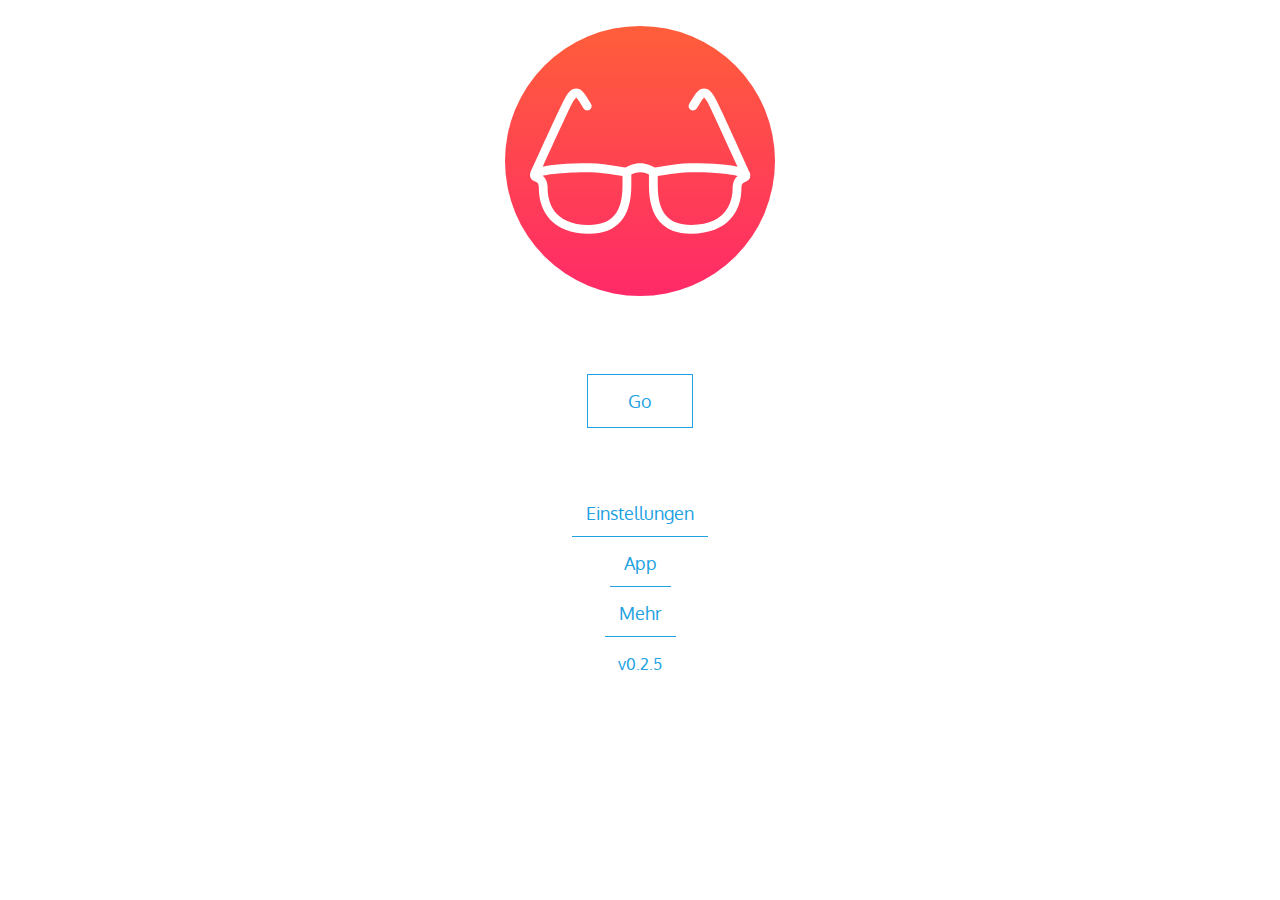
<file: index.html>
<!DOCTYPE html>
<html>
  <head>
    <meta charset="utf-8">
    <meta name="viewport" content="width=device-width, minimum-scale=1.0, initial-scale=1, user-scalable=no">
    <link rel="shortcut icon" href="assets/images/logo/logo.png" type="image/png">
    <title>Stammformen 2.0</title>
    <link href="http://fonts.googleapis.com/css?family=Oxygen" rel="stylesheet" type="text/css">
    <!--link(href="//maxcdn.bootstrapcdn.com/font-awesome/4.2.0/css/font-awesome.min.css" rel="stylesheet")-->
    <link rel="stylesheet" type="text/css" href="assets/css/main.css">
  </head>
  <body>
    <div class="start slide-in"><img src="assets/images/logo/logo.svg" alt="" class="hero-img"><br><a class="btn go">Go</a><br>
      <div class="wrapper-settings"><a class="btn btn-underline btn-settings">Einstellungen</a></div>
      <div class="wrapper-more"><a href="app.html" class="btn btn-underline">App</a></div>
      <div class="wrapper-more"><a href="http://latein.benbals.ninja" class="btn btn-underline">Mehr</a></div>

      <p class="version">v0.1.2</p>
    </div>
    <div class="game dpn">
      <div class="pointsbar pointsbar_right"><span class="rights"></span><span class="pointsbar_text"> Richtige</span></div>
      <div class="pointsbar pointsbar_wrong"><span class="wrongs"></span><span class="pointsbar_text"> Falsche</span></div>
      <div class="icon-wrapper"><i class="btn icon icons8-settings"></i><i class="btn icon icons8-info"></i><i class="btn icon icons8-line_chart"></i><i class="btn icon icons8-diploma dpn"></i></div>
      <div class="infinitiv-wrapper">
        <h1 class="infinitiv"></h1>
      </div>
      <form id="form" class="awesome-form">
        <div class="input-group">
          <input type="text" class="first">
          <label class="label-1"></label>
        </div>
        <div class="input-group">
          <input type="text" class="second">
          <label class="label-2"></label>
        </div>
        <div class="input-group">
          <input type="text" class="third">
          <label class="label-3"></label>
        </div><br>
        <input type="button" value="Check" class="btn submit">
      </form>
    </div>
    <div class="overlay dpn"></div>
    <div class="settings dpn">
      <div><i class="btn icon icons8-close"></i></div><br><a class="btn-line change_theme">Theme ändern</a><a class="btn-line go_crazy">Go Crazy</a><br><a class="btn-line learn_wrongs">Nur Falschbeantwortete lernen</a><a class="btn-line reset_wrongs">Falschbeantwortete zurücksetzen</a><a class="btn-line learn_normal dpn">Normal lernen</a>
      <div class="normal">
        <h3>Welche Lektionen willst du lernen?</h3>
        <ul class="lektionen"></ul>
      </div>
    </div>
    <div class="info dpn">
      <div><i class="btn icon icons8-close"></i></div>
      <h1>Hinweise</h1>
      <p>Wenn es die entsprechende Stammform nicht gibt einfach - eingeben. Auch bei Deponentien.</p>
      <p>Alle Icons sind von <a href="http://icons8.com/" target="_blank">Icons8</a>. Vielen Dank dafür, dass ich die Icons (die sonst 250€ kosten) gratis verwenden darf.</p>
    </div>
    <div class="stats dpn">
      <div><i class="btn icon icons8-close"></i></div>
      <h1>Statistik</h1>
      <div>Gesamtpunkte: <span class="stammpoints"></span></div>
      <div>Falsche Stammformen: <span class="stammpoints_wrongs"></span></div>
      <div>Gesamte Lernzeit: <span class="total_time_minutes"></span>:<span class="total_time_seconds"></span></div>
    </div>
    <div class="achievements dpn">
      <div><i class="btn icon icons8-close"></i></div>
      <h1>Erfolge</h1>
      <div class="cards">
        <div class="card got"><i class="icon icons8-rocket"></i><span>Spiele 100h</span></div>
        <div class="card"><i class="icon icons8-diploma"></i><span>Beantworte 10 Fragen richtig</span></div>
      </div>
    </div>
    <!--script(src="https://ajax.googleapis.com/ajax/libs/jquery/2.1.3/jquery.min.js")-->
    <script src="assets/js/jquery.js"></script>
    <script src="assets/js/main.js"></script>
  </body>
</html>
</file>
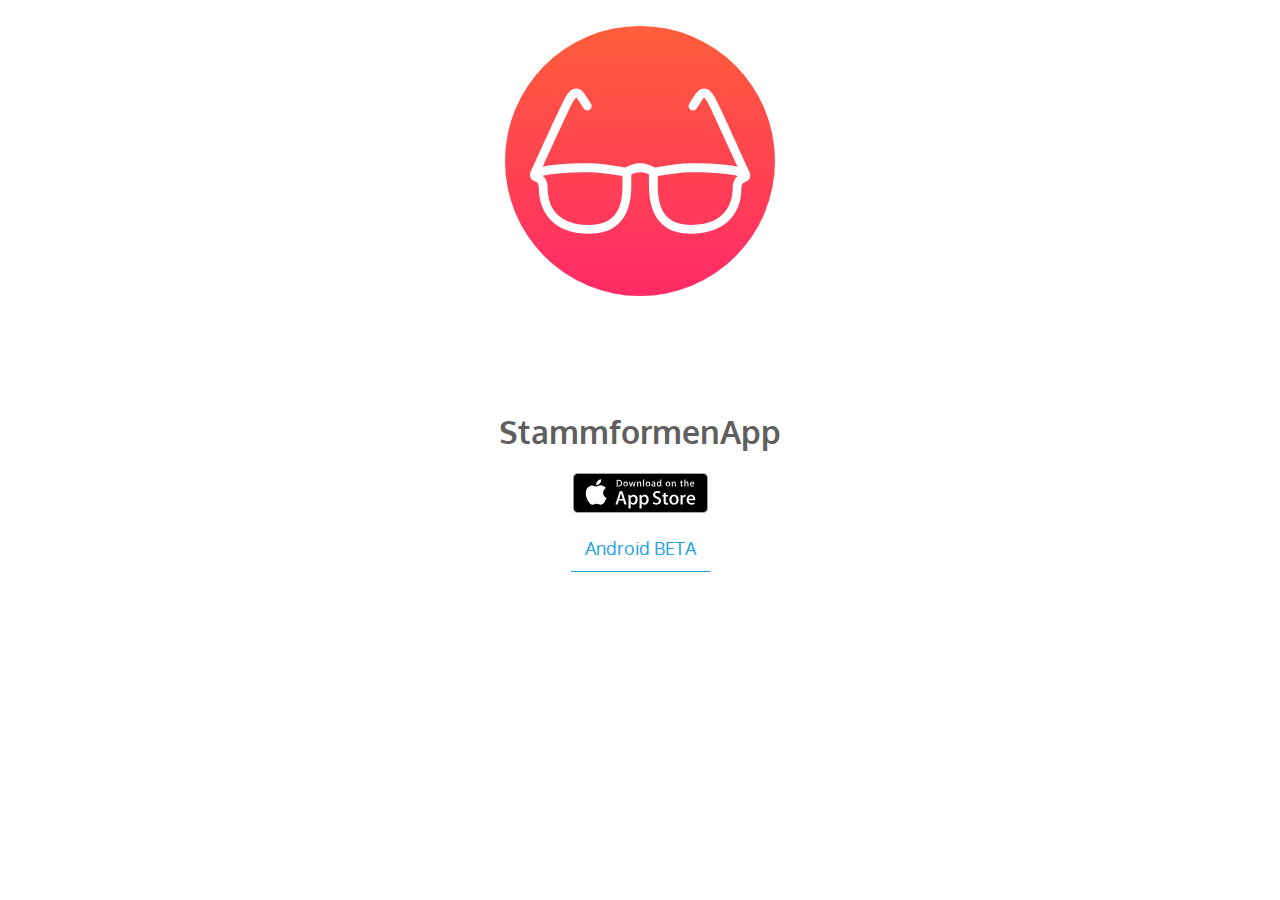
<file: app.html>
<!DOCTYPE html>
<html>
  <head>
    <meta charset="utf-8">
    <meta name="viewport" content="width=device-width, minimum-scale=1.0, initial-scale=1, user-scalable=no">
    <link rel="shortcut icon" href="assets/images/logo/logo.png" type="image/png">
    <title>Stammformen 2.0 - App</title>
    <link href="http://fonts.googleapis.com/css?family=Oxygen" rel="stylesheet" type="text/css">
    <!--link(href="//maxcdn.bootstrapcdn.com/font-awesome/4.2.0/css/font-awesome.min.css" rel="stylesheet")-->
    <link rel="stylesheet" type="text/css" href="assets/css/main.css">
  </head>
  <body>
    <div class="start slide-in"><img src="assets/images/logo/logo.svg" alt="" class="hero-img"><br>

      <h1>StammformenApp</h1>

      <a href="https://itunes.apple.com/us/app/stammformen/id1015277087?l=de&ls=1&mt=8">
        <img src="assets/images/downloadOnTheAppStore/Download_on_the_App_Store_Badge_US-UK_135x40.svg" alt="" />
      </a>
      <br><br>
      <a href="http://gum.co/stammformen" class="btn btn-underline">Android BETA</a>

    </div>

  </body>
</html>
</file>
<file: assets/css/main.css>
@charset "UTF-8";
/*Icon Font: Stammformen */
@font-face {
  font-family: "Stammformen";
  src: url("./Stammformen_ac018541db0a8da5c66d9977c749dae8.eot");
  src: url("./Stammformen_ac018541db0a8da5c66d9977c749dae8.eot?#iefix") format("embedded-opentype"), url([data-uri]), url("./Stammformen_ac018541db0a8da5c66d9977c749dae8.woff") format("woff"), url("./Stammformen_ac018541db0a8da5c66d9977c749dae8.ttf") format("truetype"), url("./Stammformen_ac018541db0a8da5c66d9977c749dae8.svg#Stammformen") format("svg");
  font-weight: normal;
  font-style: normal; }
@media screen and (-webkit-min-device-pixel-ratio: 0) {
  @font-face {
    font-family: "Stammformen";
    src: url("./Stammformen_ac018541db0a8da5c66d9977c749dae8.svg#Stammformen") format("svg"); } }
[data-icon]:before {
  content: attr(data-icon);
  display: inline-block;
  font-family: "Stammformen";
  font-style: normal;
  font-weight: normal;
  font-variant: normal;
  line-height: 1;
  text-decoration: inherit;
  text-rendering: optimizeLegibility;
  text-transform: none;
  -moz-osx-font-smoothing: grayscale;
  -webkit-font-smoothing: antialiased;
  font-smoothing: antialiased; }

.icons8-checkmark:before, .icons8-close:before, .icons8-diploma:before, .icons8-info:before, .icons8-line_chart:before, .icons8-rocket:before, .icons8-settings:before {
  display: inline-block;
  font-family: "Stammformen";
  font-style: normal;
  font-weight: normal;
  font-variant: normal;
  line-height: 1;
  text-decoration: inherit;
  text-rendering: optimizeLegibility;
  text-transform: none;
  -moz-osx-font-smoothing: grayscale;
  -webkit-font-smoothing: antialiased;
  font-smoothing: antialiased; }

.icons8-checkmark:before {
  content: ""; }

.icons8-close:before {
  content: ""; }

.icons8-diploma:before {
  content: ""; }

.icons8-info:before {
  content: ""; }

.icons8-line_chart:before {
  content: ""; }

.icons8-rocket:before {
  content: ""; }

.icons8-settings:before {
  content: ""; }

body.dark {
  background-color: #303030;
  color: #FFC107; }

body.dark .btn {
  color: #FFC107;
  border-color: #FFC107; }

body.dark .input-group > input {
  border-color: #FFC107;
  color: #FFC107; }

body.dark .settings, body.dark .info, body.dark .stats, body.dark .achievements {
  background-color: #303030;
  color: #FFC107; }

body.dark .version {
  color: #FFC107; }

body.crazy {
  -webkit-animation: crazy_color_animation 10s infinite;
  -moz-animation: crazy_color_animation 10s infinite;
  animation: crazy_color_animation 10s infinite; }

body.crazy .btn {
  -webkit-animation: crazy_border_animation 10s infinite, crazy_color_animation 10s infinite;
  -moz-animation: crazy_border_animation 10s infinite, crazy_color_animation 10s infinite;
  animation: crazy_border_animation 10s infinite, crazy_color_animation 10s infinite; }

body.crazy .input-group > input {
  -webkit-animation: crazy_border_animation 10s infinite, crazy_color_animation 10s infinite;
  -moz-animation: crazy_border_animation 10s infinite, crazy_color_animation 10s infinite;
  animation: crazy_border_animation 10s infinite, crazy_color_animation 10s infinite; }

body.crazy .settings, body.crazy .info, body.crazy .stats, body.crazy .achievements {
  -webkit-animation: crazy_color_animation 10s infinite;
  -moz-animation: crazy_color_animation 10s infinite;
  animation: crazy_color_animation 10s infinite; }

body.crazy .info > p, body.crazy .info > h1 {
  -webkit-animation: crazy_color_animation 10s infinite;
  -moz-animation: crazy_color_animation 10s infinite;
  animation: crazy_color_animation 10s infinite; }

body.crazy .version {
  -webkit-animation: crazy_color_animation 10s infinite;
  -moz-animation: crazy_color_animation 10s infinite;
  animation: crazy_color_animation 10s infinite; }

a.btn-line.go_crazy {
  display: none;
  -webkit-animation: crazy_color_animation 10s infinite;
  -moz-animation: crazy_color_animation 10s infinite;
  animation: crazy_color_animation 10s infinite; }

@-webkit-keyframes crazy_color_animation {
  0% {
    color: #FFC107; }
  10% {
    color: #3ABEFF; }
  20% {
    color: #09E85E; }
  30% {
    color: #2DE1FC; }
  40% {
    color: #2AFC98; }
  50% {
    color: #D84797; }
  60% {
    color: #9D44B5; }
  70% {
    color: #FF3562; }
  80% {
    color: #FFEB3B; }
  90% {
    color: #001f3f; }
  100% {
    color: #FFC107; } }
@-moz-keyframes crazy_color_animation {
  0% {
    color: #FFC107; }
  10% {
    color: #3ABEFF; }
  20% {
    color: #09E85E; }
  30% {
    color: #2DE1FC; }
  40% {
    color: #2AFC98; }
  50% {
    color: #D84797; }
  60% {
    color: #9D44B5; }
  70% {
    color: #FF3562; }
  80% {
    color: #FFEB3B; }
  90% {
    color: #001f3f; }
  100% {
    color: #FFC107; } }
@keyframes crazy_color_animation {
  0% {
    color: #FFC107; }
  10% {
    color: #3ABEFF; }
  20% {
    color: #09E85E; }
  30% {
    color: #2DE1FC; }
  40% {
    color: #2AFC98; }
  50% {
    color: #D84797; }
  60% {
    color: #9D44B5; }
  70% {
    color: #FF3562; }
  80% {
    color: #FFEB3B; }
  90% {
    color: #001f3f; }
  100% {
    color: #FFC107; } }
@-webkit-keyframes crazy_border_animation {
  0% {
    border-color: #FFC107; }
  10% {
    border-color: #3ABEFF; }
  20% {
    border-color: #09E85E; }
  30% {
    border-color: #2DE1FC; }
  40% {
    border-color: #2AFC98; }
  50% {
    border-color: #D84797; }
  60% {
    border-color: #9D44B5; }
  70% {
    border-color: #FF3562; }
  80% {
    border-color: #FFEB3B; }
  90% {
    border-color: #001f3f; }
  100% {
    border-color: #FFC107; } }
@-moz-keyframes crazy_border_animation {
  0% {
    border-color: #FFC107; }
  10% {
    border-color: #3ABEFF; }
  20% {
    border-color: #09E85E; }
  30% {
    border-color: #2DE1FC; }
  40% {
    border-color: #2AFC98; }
  50% {
    border-color: #D84797; }
  60% {
    border-color: #9D44B5; }
  70% {
    border-color: #FF3562; }
  80% {
    border-color: #FFEB3B; }
  90% {
    border-color: #001f3f; }
  100% {
    border-color: #FFC107; } }
@keyframes crazy_border_animation {
  0% {
    border-color: #FFC107; }
  10% {
    border-color: #3ABEFF; }
  20% {
    border-color: #09E85E; }
  30% {
    border-color: #2DE1FC; }
  40% {
    border-color: #2AFC98; }
  50% {
    border-color: #D84797; }
  60% {
    border-color: #9D44B5; }
  70% {
    border-color: #FF3562; }
  80% {
    border-color: #FFEB3B; }
  90% {
    border-color: #001f3f; }
  100% {
    border-color: #FFC107; } }
* {
  -webkit-transition: background-color 0.3s;
  -moz-transition: background-color 0.3s;
  transition: background-color 0.3s; }

a:visited {
  color: #21a1e1; }

.active {
  color: #4CD964; }

.input-group input.answer_right {
  border-color: #4CD964 !important;
  animation-delay: 100s; }

.input-group input.answer_wrong {
  border-color: #FF3B30 !important;
  animation-delay: 100s; }

body {
  margin: 0;
  text-align: center;
  font-family: "Oxygen", "Helvetica Neue", "Helvetica", Sans-Serif;
  color: rgba(0, 0, 0, 0.64);
  font-weight: thin; }

.btn {
  color: #21a1e1;
  border: 1px solid #21a1e1;
  padding: 15px 40px;
  font-size: 18px;
  font-family: "Oxygen", Sans-Serif;
  -webkit-transition: all 0.3s ease-in-out;
  -moz-transition: all 0.3s ease-in-out;
  transition: all 0.3s ease-in-out;
  background: none;
  text-decoration: none; }
  .btn:hover {
    color: #fff;
    background-color: #21a1e1;
    cursor: pointer; }
  .btn:active {
    background-color: #E91E63;
    border: 1px solid transparent;
    border-bottom: 2px solid #21a1e1; }

.btn.icon, .btn-underline {
  border: none;
  border-bottom: 1px solid #21a1e1;
  padding: 12px 14px;
  margin: 10px 10px; }

.btn-underline {
  margin-top: 5vh; }

.btn-line {
  color: #21a1e1;
  display: block;
  margin: 5px 0px; }
  .btn-line:hover {
    cursor: pointer; }

.card {
  width: 100%;
  background-color: white;
  padding: 20px;
  margin: 10px;
  box-shadow: 5px 5px 40px rgba(0, 0, 0, 0.16);
  color: rgba(0, 0, 0, 0.3); }
  .card .icon {
    height: 41px;
    width: 41px;
    float: left;
    font-size: 2em;
    border: 4px solid rgba(0, 0, 0, 0.3);
    border-radius: 50%;
    padding: 10px; }

.card.got {
  box-shadow: 5px 5px 40px rgba(0, 0, 0, 0.3);
  color: rgba(0, 0, 0, 0.64); }
  .card.got .icon {
    border-color: rgba(0, 0, 0, 0.64); }

.cards {
  display: flex;
  width: auto;
  flex-wrap: wrap; }

.dpn {
  display: none; }

.hero {
  margin: 30px 0px 100px 0px; }

.hero-img {
  height: 30vh;
  display: inline-block;
  margin-top: 2%;
  margin-bottom: 10vh; }

.inactive {
  color: #FF3B30; }

.infinitiv-wrapper {
  padding-top: 15px; }

.icon-wrapper {
  padding-top: 20px; }

input {
  -webkit-transition: all 0.5s ease-in-out;
  -moz-transition: all 0.5s ease-in-out;
  transition: all 0.5s ease-in-out;
  background: none;
  border: solid 1px #21a1e1;
  color: #21a1e1;
  padding: 15px 40px;
  font-size: 18px;
  display: inline-block; }
  input:focus, input:active {
    outline: none; }
  input[type="text"], input[type="email"] {
    border: none;
    border-bottom: solid 1px #21a1e1; }
  input[type="submit"]:active {
    color: white;
    background: #21a1e1; }

.input-group {
  display: inline-block;
  margin: 0px 20px 40px 20px;
  position: relative; }
  .input-group input {
    padding: 15px 0px;
    border-radius: 0px; }
  .input-group label {
    position: absolute;
    top: 50%;
    left: 0px;
    -webkit-transform: translateY(-50%);
    -moz-transform: translateY(-50%);
    -ms-transform: translateY(-50%);
    -o-transform: translateY(-50%);
    transform: translateY(-50%);
    font-family: "Georgia", "Cambria", "Times New Roman", "Times", serif;
    font-style: italic;
    font-size: 18px;
    color: #999;
    pointer-events: none;
    -webkit-transition: all 0.15s ease-out 0s;
    -moz-transition: all 0.15s ease-out 0s;
    transition: all 0.15s ease-out 0s; }
  .input-group input:focus + label,
  .input-group input.has-value + label {
    top: -10px;
    font-size: 12px;
    color: #aaa; }

.lektionen {
  list-style: none;
  padding: 0px; }

.lektionen > li:hover {
  cursor: pointer; }

.overlay {
  width: 100%;
  height: 100%;
  position: fixed;
  top: 0;
  left: 0;
  background-color: #000;
  opacity: 0.5;
  overflow: hidden; }

.pointsbar {
  height: 3vh;
  width: 50%;
  display: inline-block;
  margin-bottom: 20px;
  color: white;
  -webkit-transition: width 2s;
  -moz-transition: width 2s;
  transition: width 2s; }

.pointsbar_right {
  background-color: #4CD964;
  float: left; }

.pointsbar_wrong {
  background-color: #FF3B30;
  float: right; }

.pop {
  -webkit-animation: pop 0.3s ease-in-out;
  -moz-animation: pop 0.3s ease-in-out;
  animation: pop 0.3s ease-in-out; }

.settings, .info, .stats, .achievements {
  background-color: white;
  color: #21a1e1;
  position: fixed;
  top: 25%;
  left: 50%;
  -webkit-transform: translateX(-50%);
  -moz-transform: translateX(-50%);
  -ms-transform: translateX(-50%);
  -o-transform: translateX(-50%);
  transform: translateX(-50%);
  box-shadow: 5px 5px 100px rgba(0, 0, 0, 0.5);
  padding: 1em;
  height: 50%;
  overflow-y: scroll;
  min-width: 50%; }

.slide-in {
  -webkit-animation: slide-in 0.5s;
  -moz-animation: slide-in 0.5s;
  animation: slide-in 0.5s; }

.slide-out {
  -webkit-animation: slide-out 0.5s;
  -moz-animation: slide-out 0.5s;
  animation: slide-out 0.5s; }

.version {
  margin-top: 30px;
  color: #21a1e1; }

.wrapper-more {
  margin-top: 28px; }

.wrapper-more > a {
  text-decoration: none; }

.wrapper-settings {
  margin-top: 10vh; }

@-webkit-keyframes slide-in {
  from {
    -webkit-transform: translate(-100%); }
  to {
    -webkit-transform: translate(0%); } }
@-moz-keyframes slide-in {
  from {
    -moz-transform: translate(-100%); }
  to {
    -moz-transform: translate(0%); } }
@keyframes slide-in {
  from {
    -webkit-transform: translate(-100%);
    -moz-transform: translate(-100%);
    -ms-transform: translate(-100%);
    -o-transform: translate(-100%);
    transform: translate(-100%); }
  to {
    -webkit-transform: translate(0%);
    -moz-transform: translate(0%);
    -ms-transform: translate(0%);
    -o-transform: translate(0%);
    transform: translate(0%); } }
@-webkit-keyframes slide-out {
  from {
    -webkit-transform: translate(0%); }
  to {
    -webkit-transform: translate(110%); } }
@-moz-keyframes slide-out {
  from {
    -moz-transform: translate(0%); }
  to {
    -moz-transform: translate(110%); } }
@keyframes slide-out {
  from {
    -webkit-transform: translate(0%);
    -moz-transform: translate(0%);
    -ms-transform: translate(0%);
    -o-transform: translate(0%);
    transform: translate(0%); }
  to {
    -webkit-transform: translate(110%);
    -moz-transform: translate(110%);
    -ms-transform: translate(110%);
    -o-transform: translate(110%);
    transform: translate(110%); } }
@-webkit-keyframes pop {
  0% {
    -webkit-transform: scale(1); }
  80% {
    -webkit-transform: scale(1.2); }
  100% {
    -webkit-transform: scale(1); } }
@-moz-keyframes pop {
  0% {
    -moz-transform: scale(1); }
  80% {
    -moz-transform: scale(1.2); }
  100% {
    -moz-transform: scale(1); } }
@keyframes pop {
  0% {
    -webkit-transform: scale(1);
    -moz-transform: scale(1);
    -ms-transform: scale(1);
    -o-transform: scale(1);
    transform: scale(1); }
  80% {
    -webkit-transform: scale(1.2);
    -moz-transform: scale(1.2);
    -ms-transform: scale(1.2);
    -o-transform: scale(1.2);
    transform: scale(1.2); }
  100% {
    -webkit-transform: scale(1);
    -moz-transform: scale(1);
    -ms-transform: scale(1);
    -o-transform: scale(1);
    transform: scale(1); } }
</file>
